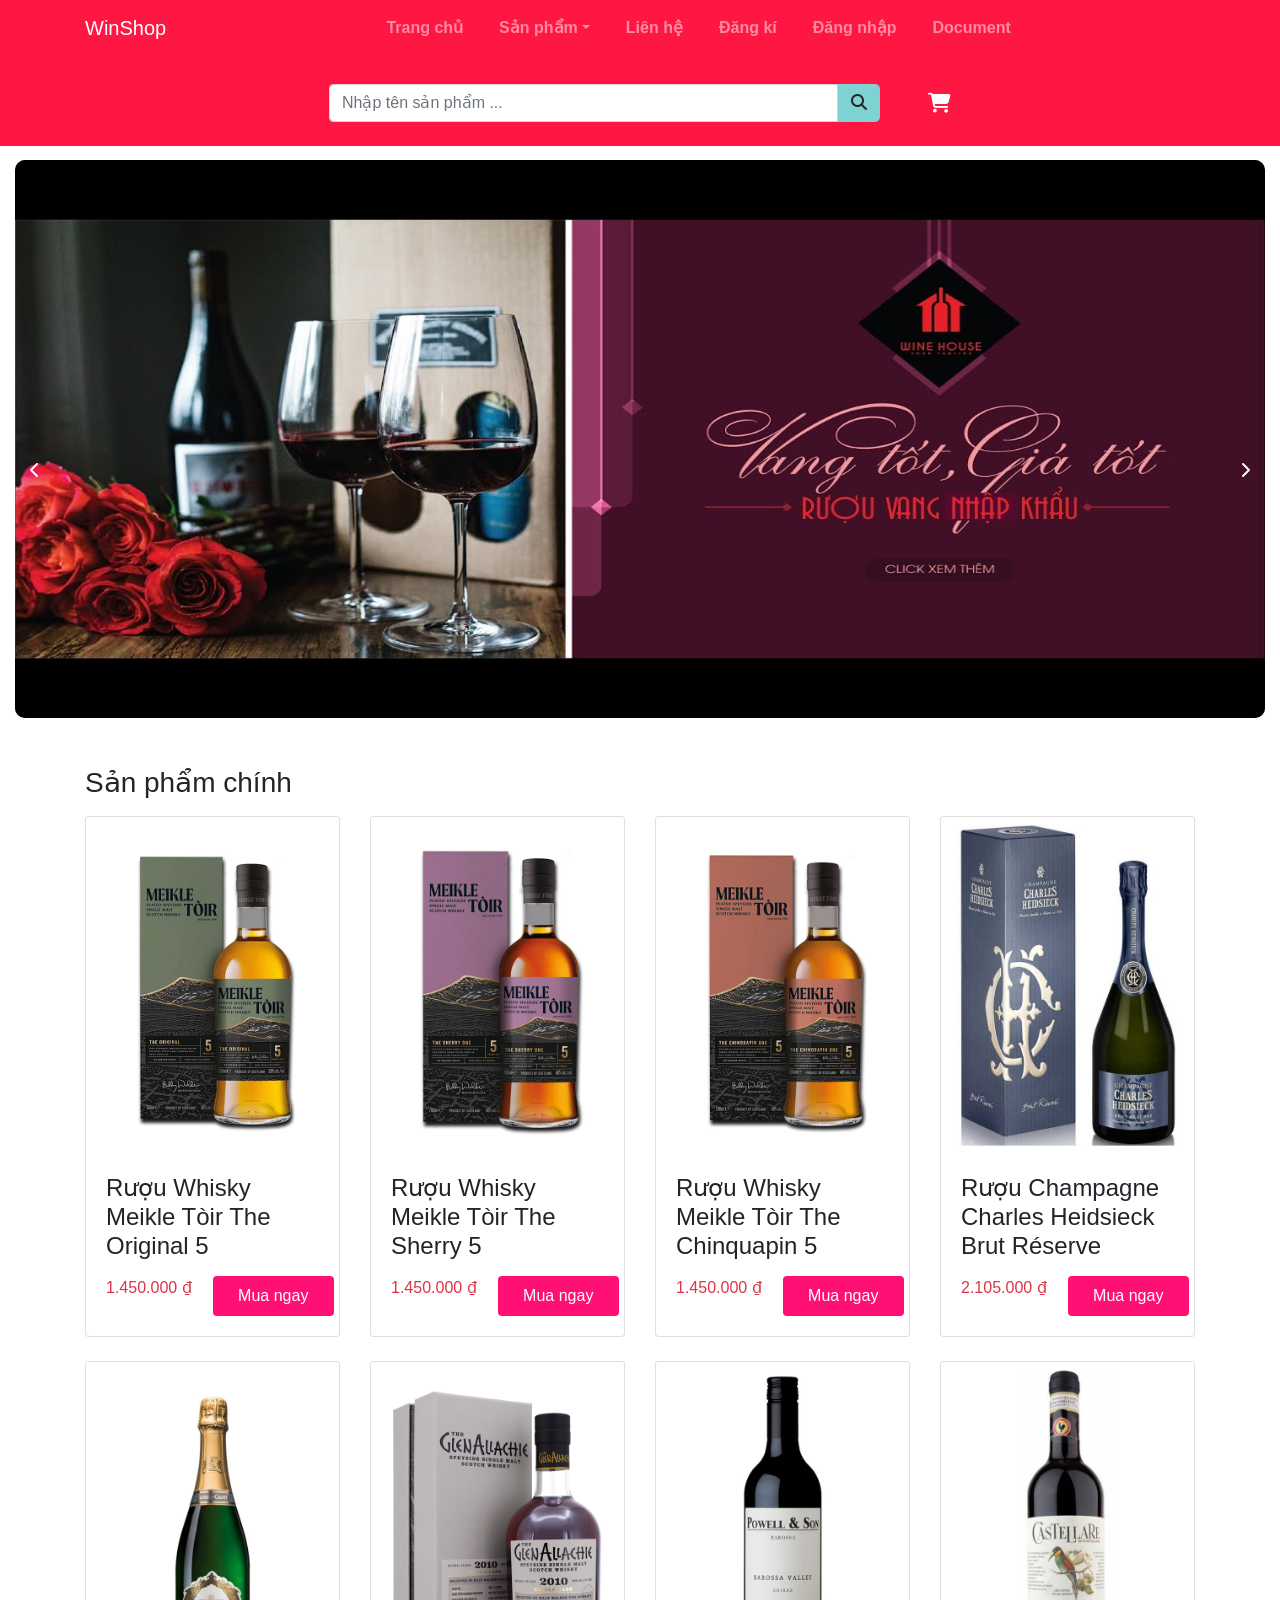
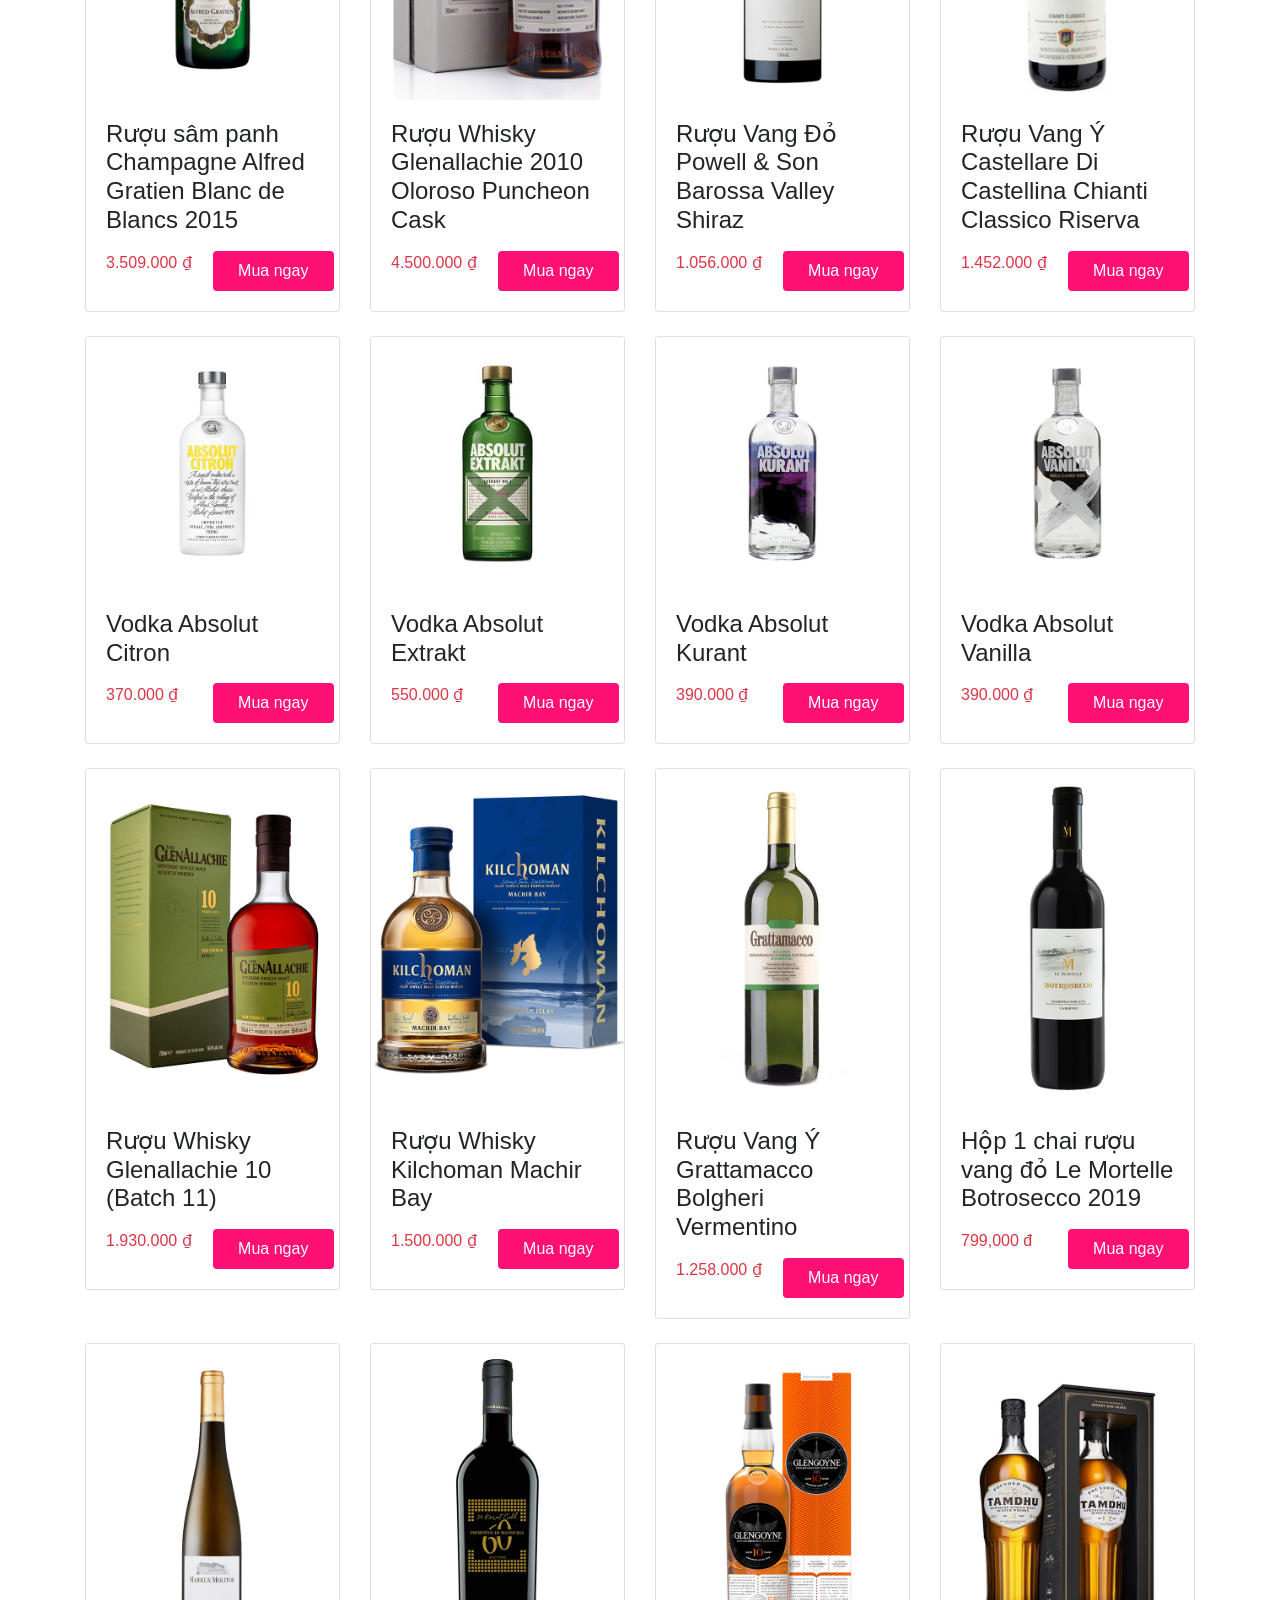
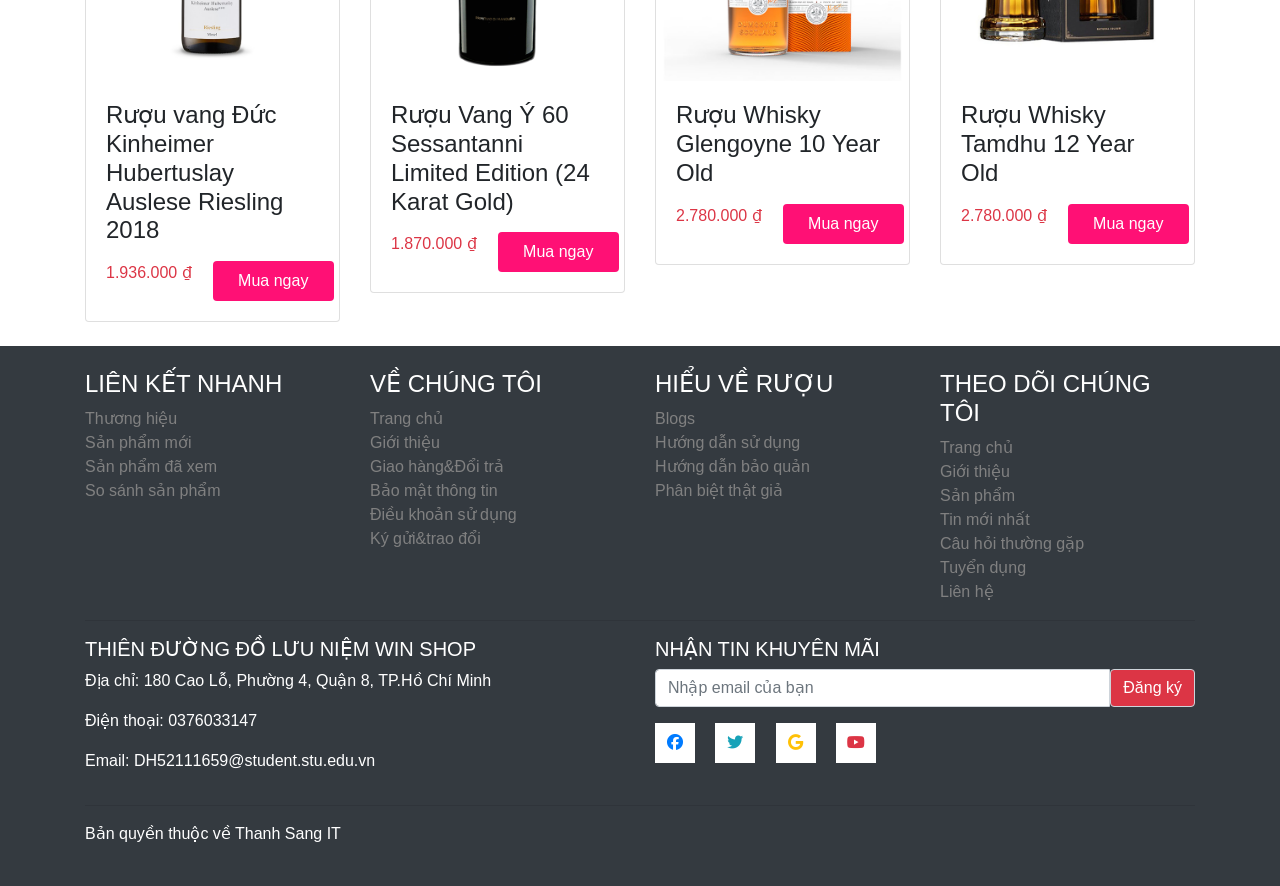
<file: index.html>
<!DOCTYPE html>
<html lang="en">
<head>
    <link rel="stylesheet" href="https://cdnjs.cloudflare.com/ajax/libs/font-awesome/6.5.2/css/all.min.css"
     integrity="sha512-SnH5WK+bZxgPHs44uWIX+LLJAJ9/2PkPKZ5QiAj6Ta86w+fsb2TkcmfRyVX3pBnMFcV7oQPJkl9QevSCWr3W6A=="crossorigin="anonymous" referrerpolicy="no-referrer" />
    <link rel="stylesheet" href="styles/bootstrap.min.css">
    <link rel="stylesheet" href="styles/main.css">
    <meta charset="UTF-8">
    <meta name="viewport" content="width=device-width, initial-scale=1.0">

    <script src="scripts/bootstrap.bundle.js"></script>
    <script src="https://ajax.googleapis.com/ajax/libs/jquery/3.7.1/jquery.min.js"></script>
    <title>Win Shop</title>
</head>
<body>
    <header>
        <div class="container-fluid bg-all mb-4 fixed-top">
            <nav class="container-fluid navbar navbar-expand-md bg-all navbar-dark ">
                <div class="container">
                  <a class="navbar-brand" href="#">WinShop</a>
                  <button class="navbar-toggler" type="button" data-bs-toggle="collapse" data-bs-target="#collapsibleNavbar">
                    <span class="navbar-toggler-icon"></span>
                  </button>
                  <div class="collapse navbar-collapse justify-content-center" id="collapsibleNavbar">
                    <ul class="navbar-nav">
                      <li class="nav-item">
                        <a class="nav-link" href="">Trang chủ</a>
                      </li>
                      <li class="nav-item dropdown">
                        <a class="nav-link dropdown-toggle" href="index.html" role="button" data-bs-toggle="dropdown">Sản phẩm</a>
                        <ul class="dropdown-menu">
                          <li><a class="dropdown-item" href="#">Tất cả sản phẩm</a></li>
                          <li><a class="dropdown-item" href="#">Whisky</a></li>
                          <li><a class="dropdown-item" href="#">Champagne</a></li>
                          <li><a class="dropdown-item" href="#">Vodka</a></li>
                        </ul>
                      </li>
                      <li class="nav-item">
                        <a class="nav-link" href="contact.html">Liên hệ</a>
                      </li>
                      <li class="nav-item">
                        <a class="nav-link" href="register.html">Đăng kí</a>
                      </li>
                      <li class="nav-item">
                        <a class="nav-link" href="login.html">Đăng nhập</a>
                      </li>
                      <li class="nav-item">
                        <a class="nav-link" href="https://drive.google.com/file/d/1bJ-XPXp9gu_STMwLIHFjaJF6ovpzVu2C/view?usp=sharing">Document</a>
                      </li>
                    </ul>
                  </div>
                </div>
            </nav>
         
            <div class="mt-1 p-4 text-white rounded bg-all">
              <form class="form-inline form-search">
                <div class="input-group">
                  <input type="text" class="form-control" size="50" placeholder="Nhập tên sản phẩm ..." required onkeyup="searchFilter()">
                  <div class="input-group-btn btn-search">
                    <button type="button" class="btn"><i class="fa-solid fa-magnifying-glass"></i></button>
                  </div>
                </div>
                <div class="ml-5 d-none d-md-block">
                  <a class="text-white cart-icon" ><i class="fa-lg fa-solid fa-cart-shopping"></i></a>
                </div>
              </form>
            </div>
        </div>
    </header>

          <!--Slide show-->
          <div class="container-fluid bottom-to-top show-on-scroll d-none d-md-block" style="margin-top: 160px;">
            <div class="slideshow bg-danger p-5">
              <div class="slide">
                <img src="images/banner/banner_1.jpg" alt="Slide 1">
              </div>
              <div class="slide">
                <img src="images/banner/banner_2.jpg" alt="Slide 2">
              </div>
              <div class="slide">
                <img src="images/banner/banner_3.jpg" alt="Slide 3">
              </div> 
              <div class="slide">
                <img src="images/banner/baner_4.png" alt="Slide 4">
              </div>
              <div class="slide">
                <img src="images/banner/banner_5.jpg" alt="Slide 5">
              </div>
              <div class="slide">
                <img src="images/banner/banner_6.jpg" alt="Slide 6">
              </div>
            </div>
            <button class="prev-slide"><i class="fa-solid fa-chevron-left"></i></button>
            <button class="next-slide"><i class="fa-solid fa-chevron-right"></i></button>
          </div>
    <!--List new product-->
      <div class="container mt-5 list-product">
        <h3 class="mb-3 mt-5">Sản phẩm chính</h3>
        <div class="row" id="my-card">
       
        </div>
      </div>
      <!--Footer-->
      <footer class="bg-dark text-white py-4">
        <div class="container">
            <div class="row">
                <div class="col-md-3">
                   <h4>LIÊN KẾT NHANH</h4>
                   <ul class="list-menu">
                    <li class="li_menu"><a href="/" title="Thương hiệu">Thương hiệu</a></li>
                    <li class="li_menu"><a href="/" title="Sản phẩm mới">Sản phẩm mới</a></li>
                    <li class="li_menu"><a href="/" title="Sản phẩm đã xem">Sản phẩm đã xem</a></li>
                    <li class="li_menu"><a href="/" title="So sánh sản phẩm">So sánh sản phẩm</a></li>
                   </ul>
                </div>
                <div class="col-md-3">
                  <h4>VỀ CHÚNG TÔI</h4>
                  <ul class="list-menu">
                   <li class="li_menu"><a href="/" title="Trang chủ">Trang chủ</a></li>
                   <li class="li_menu"><a href="/" title="Giới thiệu">Giới thiệu</a></li>
                   <li class="li_menu"><a href="/" title="Giao hàng&Đổi trả">Giao hàng&Đổi trả</a></li>
                   <li class="li_menu"><a href="/" title="Bảo mật thông tin">Bảo mật thông tin</a></li>
                   <li class="li_menu"><a href="/" title="Điều khoản sử dụng">Điều khoản sử dụng</a></li>
                   <li class="li_menu"><a href="/" title="Ký gửi&trao đổi">Ký gửi&trao đổi</a></li>
                  </ul>
               </div>
               
               <div class="col-md-3">
                <h4>HIỂU VỀ RƯỢU</h4>
                <ul class="list-menu">
                 <li class="li_menu"><a href="/" title="Blogs">Blogs</a></li>
                 <li class="li_menu"><a href="/" title="Hướng dẫn sử dụng">Hướng dẫn sử dụng</a></li>
                 <li class="li_menu"><a href="/" title="Hướng dẫn bảo quản">Hướng dẫn bảo quản</a></li>
                 <li class="li_menu"><a href="/" title="Tin mới nhất">Phân biệt thật giả</a></li>
                </ul>
                </div>
    
             <div class="col-md-3">
              <h4>THEO DÕI CHÚNG TÔI</h4>
              <ul class="list-menu">
               <li class="li_menu"><a href="/" title="Trang chủ">Trang chủ</a></li>
               <li class="li_menu"><a href="/gioi-thieu" title="Giới thiệu">Giới thiệu</a></li>
               <li class="li_menu"><a href="/san-pham" title="Sản phẩm">Sản phẩm</a></li>
               <li class="li_menu"><a href="/tin-moi-nhat" title="Tin mới nhất">Tin mới nhất</a></li>
               <li class="li_menu"><a href="/cau-hoi-thuong-gap" title="Câu hỏi thường gặp">Câu hỏi thường gặp</a></li>
               <li class="li_menu"><a href="/tuyen-dung" title="Tuyển dụng">Tuyển dụng</a></li>
               <li class="li_menu"><a href="/lien-he" title="Liên hệ">Liên hệ</a></li>
              </ul>
           </div>
            </div>
            <hr>
            <div class="row">
              <div class="col-md-6">
                <h5>THIÊN ĐƯỜNG ĐỒ LƯU NIỆM WIN SHOP</h5>
                <p>Địa chỉ: 180 Cao Lỗ, Phường 4, Quận 8, TP.Hồ Chí Minh</p>
                <p>Điện thoại: 0376033147 </p>
                <p> Email: DH52111659@student.stu.edu.vn</p>
              </div>
              <div class="col-md-6">
                <h5>NHẬN TIN KHUYÊN MÃI</h5>
                <div class="input-group mb-3">
                  <input type="text" class="form-control" placeholder="Nhập email của bạn" aria-describedby="basic-addon2">
                  <span class="input-group-text bg-danger text-white" id="basic-addon2">Đăng ký</span>
                </div>
                <div>
                  <span class="box50 bg-white text-primary mr-3">
                    <i class="fa-brands fa-facebook"></i>
                  </span>
                  <span class="box50 bg-white text-info mr-3">
                    <i class="fa-brands fa-twitter"></i>
                  </span>
                  <span class="box50 bg-white text-warning mr-3">
                    <i class="fa-brands fa-google"></i>
                  </span>
                  <span class="box50 text-danger bg-white mr-3">
                    <i class="fa-brands fa-youtube"></i>
                  </span>
                </div>
              </div>
            </div>
            <hr>
            <div class="row">
              <div class="col-md-8">
                <p>Bản quyền thuộc về Thanh Sang IT</p>
              </div>
              <div class="col-md-4">
              </div>
            </div>
          </div>
      </footer>
      <script src="scripts/main.js"></script>
      <script src="scripts/jquery.js"></script>
</body>
</html>
</file>
<file: styles/main.css>
:root{
    --primary-color:#ff1744;
    --primary-button:#ff1075;
    --background-search:#80d1d1;
    --secondary-color:#ffffe5;
    --secondary-text:#ffffc0;
}
.bg-all{
    background-color: var(--primary-color);
}
.btn-all{
    background-color: var(--primary-button);
    color: white;
}
.bg-contact{
    background-color: var(--secondary-color);
}
.text-contact{
    color: #ffffc0;
}
.btn-all:hover{
    color: white;
}
.text-contact{
    color: var(--primary-button);
}

.list-menu{
    padding: 0;
    margin: 0;
    list-style-type: none;
}
.li_menu>a{
    text-decoration: none;
    color: gray;
    padding: 0;
    margin: 0;
}
.box50{
    width: 40px;
    height: 40px;
    text-align: center;
    line-height: 40px;
    display: inline-block;
}
.navbar-nav .nav-item a {
    font-weight: bold;
    margin-left: 20px;
}
.form-search{
   justify-content: center;
   text-align: center;
}
.btn-search{
    border-radius: 0 5px 5px 0;
    background-color: var(--background-search);
}

.slideshow {
    width: 100%;
    height: 558px;
    border-radius: 10px;
    overflow: hidden;
    position: relative;
}
.slideshow-contact{
    width: 100%;
    height: 254px;
    border-radius: 10px;
    overflow: hidden;
    position: relative;
    margin-top: 30px;
    margin-bottom: 30px;
}
  
.slide {
    position: absolute;
    top: 0;
    left: 0;
    width: 100%;
    height: 100%;
    display: none;
}
  
.slide.active {
    display: block;
}
.slide>img{
    width: 100%;
    height: 100%;
}
.filtered {
    opacity: 0.5; /* Adjust opacity for filtered products */
}
.hide{
    display: none;
}
.left-to-right{
    transform: translateX(-100%);
    transition: 1s;
}
.left-to-right.start{
    transform: translateX(0);
}
.right-to-left{
    transform: translateX(100%);
    transition: 1s;
}
.right-to-left.start{
    transform: translateX(0);
}
.top-to-bottom{
    transform: translateY(50%);
    transition: 1s;
}
.top-to-bottom.start{
    transform: translateY(0);
}
.bottom-to-top{
    transform: translateY(-50%);
    transition: 1s;
}
.bottom-to-top.start{
    transform: translateY(0);
}
.zoom{
    transform: scale(0);
    transition: 1s;
 }
.zoom.start{
    transform: scale(1);
}
.cards:hover {
    transform: scale(0.9); 
    box-shadow: 0 0 10px rgba(0, 0, 0, 0.3); 
    transition: all 0.3s ease; 
}
.card img{
    cursor: pointer;
}
.container #card-main{
    margin-top: 100px;
}

button.prev-slide, button.next-slide {
    position: absolute;
    top: 50%;
    background-color: rgba(0, 0, 0, 0.0);
    color: white;
    border: none;
    outline: none;
    padding: 20px;
    cursor: pointer;
}

button.prev-slide {
    left: 10px;
}

button.next-slide {
    right: 10px;
}
.dropdown-menu{
    width: 200px;
}
</file>
